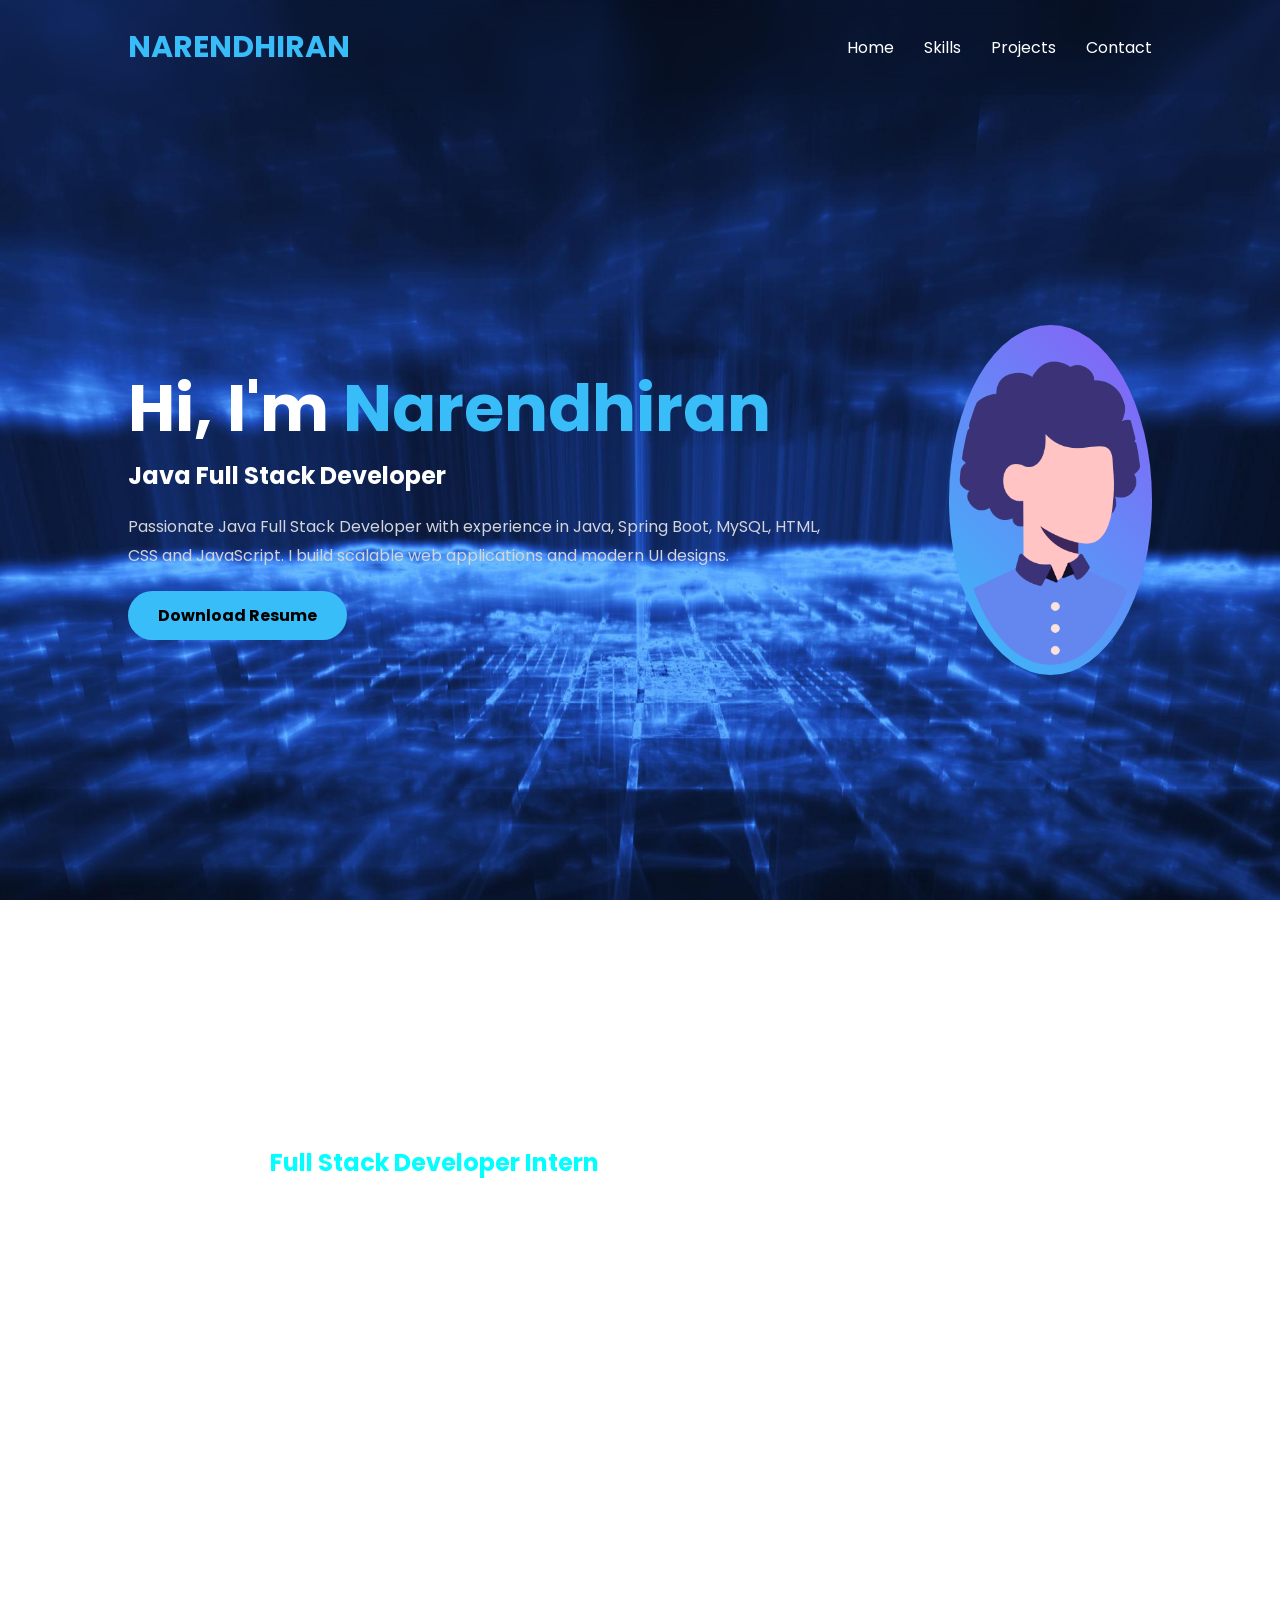
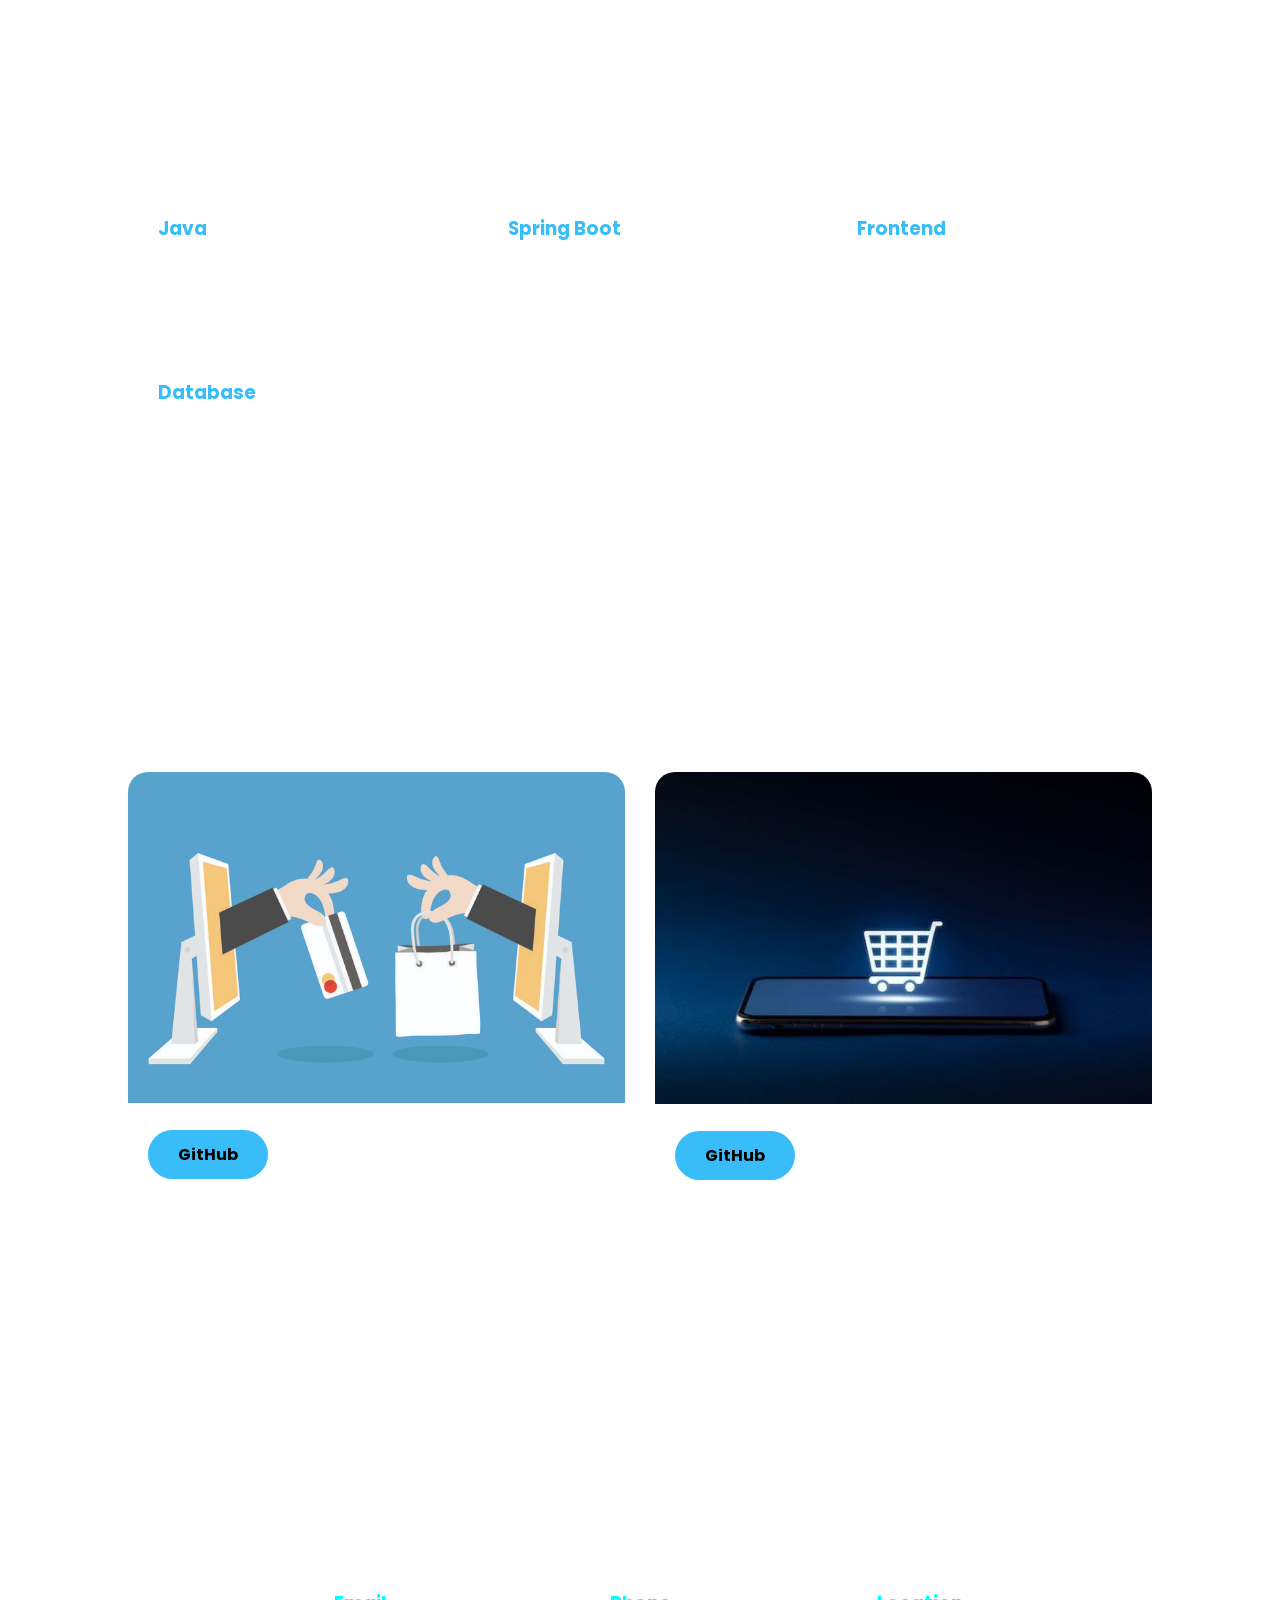
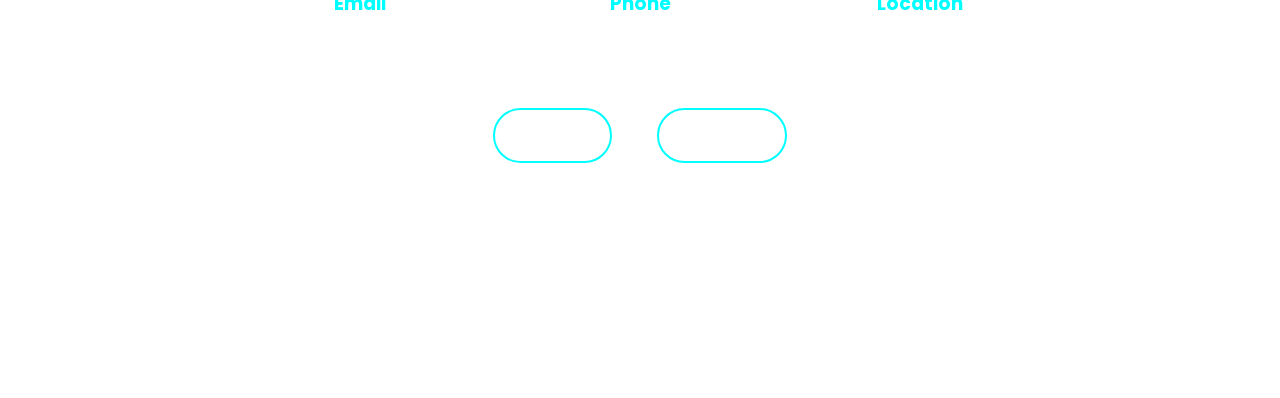
<file: index.html>
<!DOCTYPE html>
<html lang="en">
<head>
<meta charset="UTF-8">
<meta name="viewport" content="width=device-width, initial-scale=1.0">
<title>Narendhiran Portfolio</title>
<link rel="icon" type="image/png" href="images/avatar.png">

<link href="https://fonts.googleapis.com/css2?family=Poppins:wght@300;400;600;700&display=swap" rel="stylesheet">
<link rel="stylesheet" href="style.css">
<style>

*{
    margin:0;
    padding:0;
    box-sizing:border-box;
    font-family:'Poppins',sans-serif;
}

body{
    background-image:url("images/pictech.jpg");
    background-size:cover;
    background-position:center;
    background-repeat:no-repeat;
    background-attachment:fixed;
    color:white;
}
/* Navbar */
nav{
    display:flex;
    justify-content:space-between;
    align-items:center;
    padding:25px 10%;
    backdrop-filter:blur(10px);
}

.logo{
    font-size:30px;
    font-weight:bold;
    color:#38bdf8;
}

nav ul{
    display:flex;
    list-style:none;
    gap:30px;
}

nav a{
    text-decoration:none;
    color:white;
    transition:.3s;
}

nav a:hover{
    color:#38bdf8;
}

/* Hero */

.hero{
    min-height:90vh;
    display:flex;
    justify-content:center;
    align-items:center;
    gap:100px;
    padding:50px 10%;
}

.content h1{
    font-size:65px;
    color:white;
    transition:0.4s ease;
    cursor:pointer;
}

.content h1:hover{
    text-shadow:
    0 0 10px #00ffff,
    0 0 20px #00ffff,
    0 0 40px #00ffff,
    0 0 80px #00ffff;
}
.content span{
    color:#38bdf8;
}

.content p{
    margin:20px 0;
    line-height:1.8;
    color:#d1d5db;
}

.btn{
    display:inline-block;
    padding:12px 30px;
    background:#38bdf8;
    color:black;
    font-weight:bold;
    border-radius:30px;
    text-decoration:none;
    transition:.4s;
}

.btn:hover{
    transform:translateY(-5px);
}

.profile{
    width:350px;
    height:350px;
    border-radius:50%;
    padding:10px;
    background:linear-gradient(45deg,#38bdf8,#8b5cf6);
    animation:none;
}

.profile img{
    width:100%;
    height:100%;
    border-radius:50%;
    object-fit:cover;
}

@keyframes rotate{
    100%{
        transform:rotate(360deg);
    }
}
.experience{
    padding:100px 10%;
}

.experience-card{
    max-width:800px;
    margin:auto;
    background:rgba(255,255,255,0.1);
    backdrop-filter:blur(15px);
    padding:30px;
    border-radius:20px;
    transition:0.4s;
}

.experience-card:hover{
    transform:translateY(-8px);
    box-shadow:
    0 0 15px #00ffff,
    0 0 30px #00ffff;
}

.experience-card h2{
    color:#00ffff;
    margin-bottom:10px;
}

.experience-card h3{
    margin-bottom:10px;
}

.experience-card ul{
    margin-top:15px;
    padding-left:20px;
}

.experience-card li{
    margin-bottom:10px;
}

/* Skills */

.skills{
    padding:100px 10%;
}

.title{
    text-align:center;
    font-size:40px;
    margin-bottom:50px;
}

.skill-box{
    display:grid;
    grid-template-columns:repeat(auto-fit,minmax(250px,1fr));
    gap:25px;
}

.card{
    background:rgba(255,255,255,0.1);
    backdrop-filter:blur(15px);
    padding:30px;
    border-radius:20px;
    transition:.4s;
}

.card:hover{
    transform:translateY(-10px);
}

.card h3{
    color:#38bdf8;
}

/* Projects */

.projects{
    padding:100px 10%;
}

.project-grid{
    display:grid;
    grid-template-columns:repeat(auto-fit,minmax(300px,1fr));
    gap:30px;
}

.project{
    background:rgba(255,255,255,0.1);
    border-radius:20px;
    overflow:hidden;
}

.project img{
    width:100%;
}

.project-content{
    padding:20px;
}
/* Contact */
.contact{
    padding:100px 10%;
    text-align:center;
}

.contact-container{
    display:flex;
    justify-content:center;
    gap:30px;
    flex-wrap:wrap;
}

.contact-card{
    width:250px;
    padding:25px;
    border-radius:20px;
    background:rgba(255,255,255,0.1);
    backdrop-filter:blur(10px);
    transition:0.4s;
}

.contact-card:hover{
    transform:translateY(-10px);
    box-shadow:
    0 0 15px #00ffff,
    0 0 30px #00ffff;
}

.contact-card h3{
    color:#00ffff;
    margin-bottom:10px;
}
.social-links{
    margin-top:30px;
    display:flex;
    justify-content:center;
    align-items:center;
    gap:20px;
}

.social-links a{
    text-decoration:none;
    color:white;
    font-size:18px;
    font-weight:600;
    padding:12px 25px;
    border:2px solid #00ffff;
    border-radius:30px;
    transition:all 0.4s ease;
}

.social-links a:hover{
    background:#00ffff;
    color:#000;
    transform:translateY(-5px);
    box-shadow:
        0 0 10px #00ffff,
        0 0 20px #00ffff,
        0 0 40px #00ffff;
}

/* Footer */

footer{
    text-align:center;
    padding:30px;
    margin-top:50px;
    background:rgba(255,255,255,0.05);
}

@media(max-width:768px){

.hero{
    flex-direction:column-reverse;
    text-align:center;
}

.content h1{
    font-size:40px;
}

.profile{
    width:250px;
    height:250px;
}

}

</style>
</head>
<body>

<nav>
    <div class="logo">NARENDHIRAN</div>

    <ul>
        <li><a href="#">Home</a></li>
        <li><a href="#">Skills</a></li>
        <li><a href="#">Projects</a></li>
        <li><a href="#">Contact</a></li>
    </ul>
</nav>

<section class="hero">

<div class="content">
    <h1>Hi, I'm <span>Narendhiran</span></h1>

    <h2>Java Full Stack Developer</h2>

    <p>
        Passionate Java Full Stack Developer with experience in
        Java, Spring Boot, MySQL, HTML, CSS and JavaScript.
        I build scalable web applications and modern UI designs.
    </p>

    <a href=" images/Narendhiran_M (1).pdf" class="btn">Download Resume</a>
</div>

<div class="profile">
    <img src="images/avatar.png" alt="Profile">
</div>

</section>
<section class="experience" id="experience">

    <h1 class="title">Experience</h1>

    <div class="experience-card">

        <h2>Full Stack Developer Intern</h2>

        <h3>Besant Technologies</h3>

        <p>Duration: Feb 2026 - Jul 2026</p>

        <ul>
            <li>Developed REST APIs using Java and Spring Boot.</li>
            <li>Worked with MySQL database and Hibernate/JPA.</li>
            <li>Built responsive web pages using HTML, CSS and JavaScript.</li>
            <li>Tested APIs using Postman.</li>
            <li>Used Git and GitHub for version control.</li>
        </ul>

    </div>

</section>
<section class="skills">

<h1 class="title">Skills</h1>

<div class="skill-box">

<div class="card">
<h3>Java</h3>
<p>Core Java, OOPs, Collections, Streams</p>
</div>

<div class="card">
<h3>Spring Boot</h3>
<p>REST API, Security, JPA, Hibernate</p>
</div>

<div class="card">
<h3>Frontend</h3>
<p>HTML, CSS, JavaScript, React</p>
</div>

<div class="card">
<h3>Database</h3>
<p>MySQL, Query Optimization</p>
</div>

</div>

</section>

<section class="projects">

<h1 class="title">Projects</h1>

<div class="project-grid">

<div class="project">
<img src="images/It is a software development and website….jpg" alt="">
<div class="project-content">
     <a href= "https://github.com/Dhiran008/swiggy-fullstack-project"
           target="_blank"
           class="btn">
           GitHub
        </a>
<h3>ECommerce Project</h3>
<p>E-commerce application using Spring Boot.</p>

       
</div>
</div>

<div class="project">
<img src="images/food.jpg" alt="">
<div class="project-content">
     <a href="https://github.com/Dhiran008/food-delivery"
           target="_blank"
           class="btn">
           GitHub
        </a>
<h3>Swiggy Clone</h3>
<p>Food Delivery Backend using Java & MySQL.</p>
</div>
</div>

</div>

</section>
<section class="contact" id="contact">

    <h1 class="title">Contact Me</h1>

    <div class="contact-container">

        <div class="contact-card">
            <h3>Email</h3>
            <p>narendhiran@m2gmail.com</p>
        </div>

        <div class="contact-card">
            <h3>Phone</h3>
            <p>+91 9345035656</p>
        </div>

        <div class="contact-card">
            <h3>Location</h3>
            <p>Chennai, Tamil Nadu</p>
        </div>
     

    </div>
       <div class="social-links">
    <a href="https://github.com/Dhiran008" target="_blank">GitHub</a>
    |
    <a href="https://www.linkedin.com/in/naren-dhiran-m-a52697364/" target="_blank">LinkedIn</a>
</div>

</section>

<footer>
    © 2026 Dhiran | Java Full Stack Developer 
</footer>

</body>
</html>
</file>
<file: style.css>
@import url('https://fonts.googleapis.com/css2?family=Poppins:wght@300;400;600;700&display=swap');
</file>
